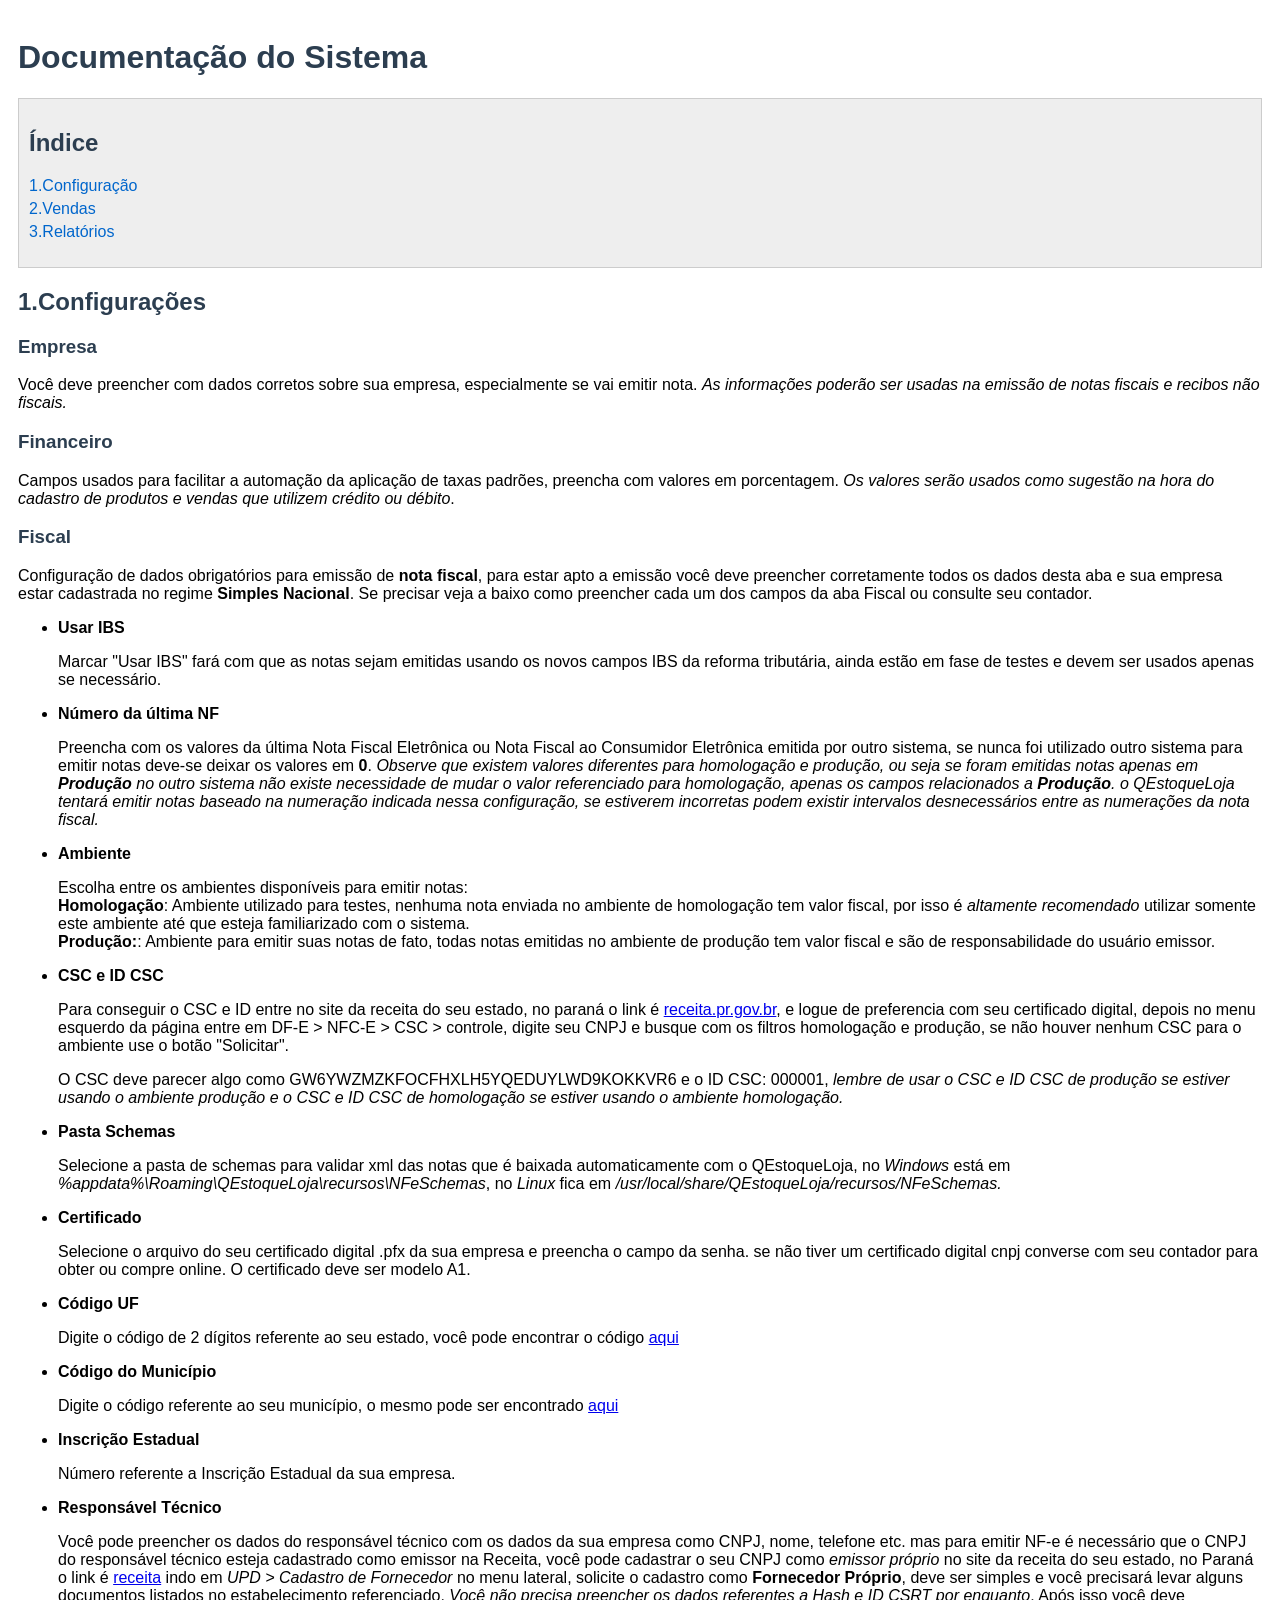
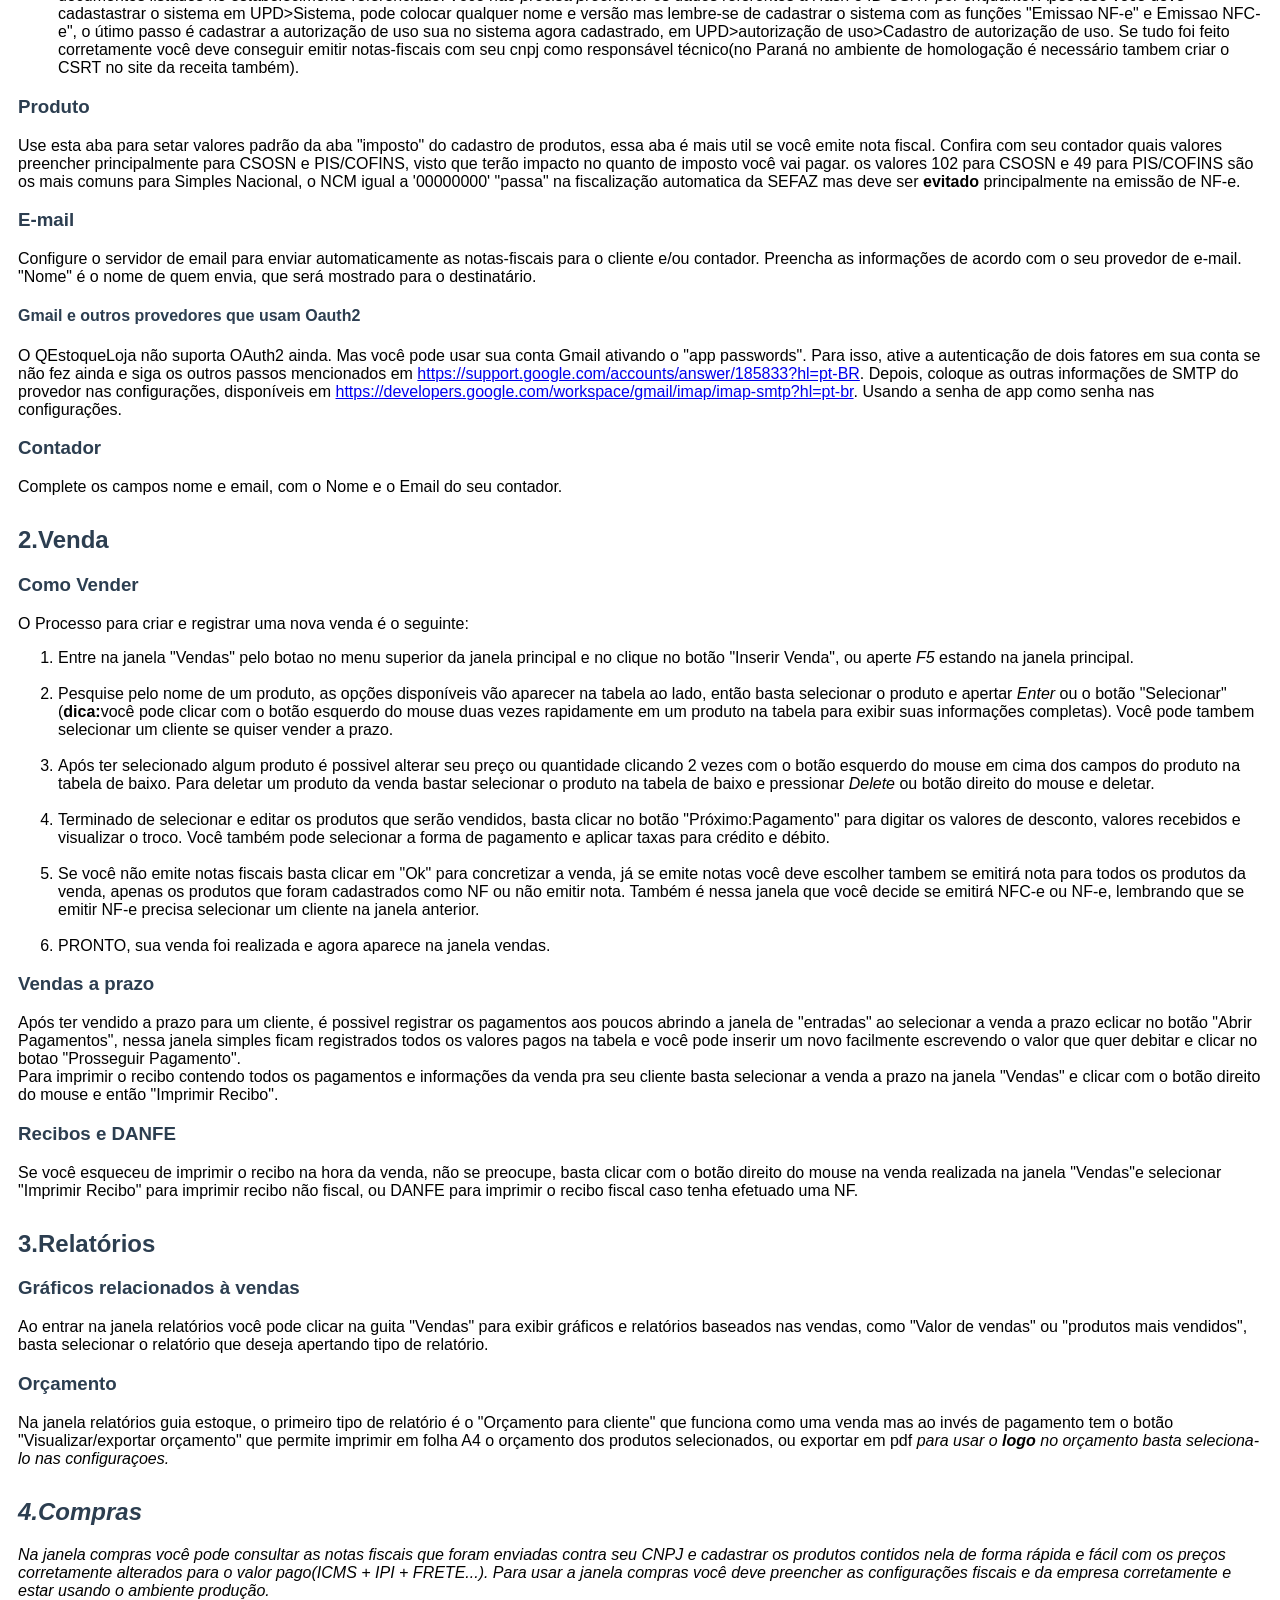
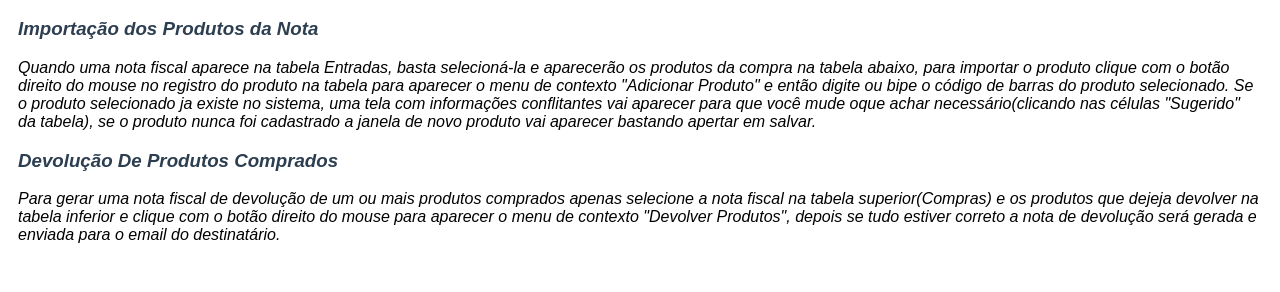
<file: assets/ajuda/help.html>
<!DOCTYPE html>
<html lang="pt-BR">
  <head>
    <meta charset="UTF-8">
    <title>Documentação do Sistema</title>
    <style>
      body {
	  font-family: Arial, sans-serif;
	  padding: 10px;
      }
      h1, h2, h3, h4 {
	  color: #2c3e50;
      }
      nav {
	  background: #eeeeee;
	  border: 1px solid #ccc;
	  padding: 10px;
	  margin-bottom: 20px;
      }
      nav ul {
	  list-style-type: none;
	  padding: 0;
      }
      nav ul li {
	  margin: 5px 0;
      }
      nav ul li a {
	  text-decoration: none;
	  color: #0066cc;
      }
      nav ul li a:hover {
	  text-decoration: underline;
      }
      section {
	  margin-bottom: 30px;
      }
    </style>
  </head>
  <body>

    <h1>Documentação do Sistema</h1>

    <nav>
      <h2>Índice</h2>
      <ul>
	<li><a href="#configuracao">1.Configuração</a></li>
	<li><a href="#vendas">2.Vendas</a></li>
	<li><a href="#relatorios">3.Relatórios</a></li>
      </ul>
    </nav>

    <section id="configuracao">
      <h2>1.Configurações</h2>
      <h3 id="empresa">Empresa</h3>
      <p>Você deve preencher com dados corretos sobre sua empresa, especialmente se vai emitir nota.
	<i>As informações poderão ser usadas na emissão de notas fiscais e recibos não fiscais.</i></p>
      <h3 id="financeiro">Financeiro</h3>
      <p>Campos usados para facilitar a automação da aplicação de taxas padrões, preencha com valores
	em porcentagem. <i>Os valores serão usados como sugestão na hora do cadastro de produtos e vendas
	  que utilizem crédito ou débito</i>.</p>
      <h3 id="fiscal">Fiscal</h3>
      <p>Configuração de dados obrigatórios para emissão de <b>nota fiscal</b>, para estar apto a emissão
	você deve preencher corretamente todos os dados desta aba e sua empresa estar cadastrada no regime
	<b>Simples Nacional</b>. Se precisar veja a baixo como preencher cada um dos campos da aba Fiscal
	ou consulte seu contador.</p>
      <ul>
	<li><b>Usar IBS</b></li>
	<p>Marcar "Usar IBS" fará com que as notas sejam emitidas usando os novos campos IBS da reforma tributária, ainda estão em fase de testes e devem ser usados apenas se necessário.</p>
	<li><b>Número da última NF</b></li>
	<p>Preencha com os valores da última Nota Fiscal Eletrônica ou Nota Fiscal ao Consumidor Eletrônica
	  emitida por outro sistema, se nunca foi utilizado outro sistema para emitir notas deve-se deixar os
	  valores em <b>0</b>. <i>Observe que existem valores diferentes para homologação e produção, ou seja se foram emitidas
	    notas apenas em <b>Produção</b> no outro sistema não existe necessidade de mudar o valor referenciado para homologação,
	    apenas os campos relacionados a <b>Produção</b>. o QEstoqueLoja tentará emitir notas baseado na numeração indicada nessa configuração,
	    se estiverem incorretas podem existir intervalos desnecessários entre as numerações da nota fiscal.</i></p>
	<li><b>Ambiente</b></li>
	<p>Escolha entre os ambientes disponíveis para emitir notas:<br>
	  <b>Homologação</b>: Ambiente utilizado para testes, nenhuma nota enviada no ambiente de homologação tem valor fiscal,
	  por isso é <i>altamente recomendado</i> utilizar somente este ambiente até que esteja familiarizado com o sistema.<br>
	  <b>Produção:</b>: Ambiente para emitir suas notas de fato, todas notas emitidas no ambiente de produção tem valor fiscal e são
	  de responsabilidade do usuário emissor.</p>
	<li><b>CSC e ID CSC</b></li>
	<p>Para conseguir o CSC e ID entre no site da receita do seu estado, no paraná o link é <a href="https://receita.pr.gov.br">receita.pr.gov.br</a>, e logue de preferencia com seu certificado digital, depois no menu esquerdo da página entre em DF-E > NFC-E > CSC > controle, digite seu CNPJ e busque com os filtros
	  homologação e produção, se não houver nenhum CSC para o ambiente use o botão "Solicitar".</p>
	<p>O CSC deve parecer algo como GW6YWZMZKFOCFHXLH5YQEDUYLWD9KOKKVR6 e o ID CSC: 000001, <i>lembre de usar o CSC e ID CSC de produção se estiver
	    usando o ambiente produção e o CSC e ID CSC de homologação se estiver usando o ambiente homologação.</i></p>
	<li><b>Pasta Schemas</b></li>
	<p>Selecione a pasta de schemas para validar xml das notas que é baixada automaticamente com o QEstoqueLoja, no <i>Windows</i> está em <i>%appdata%\Roaming\QEstoqueLoja\recursos\NFeSchemas</i>, no <i>Linux</i> fica em <i>/usr/local/share/QEstoqueLoja/recursos/NFeSchemas.</i>
	</p>
	<!-- <p>Baixe a pasta contendo os schemas da NF oficiais do governo, geralmente é recomendado baixar a versão mais atual dos schemas, porém o -->
	  <!--   QEstoqueLoja nem sempre atualiza imediatamente para comportar as novas mudanças, nessa versão do QEstoqueLoja, a versão <i>Esquema XML NF-e/NFC-e - Pacote de Liberação nº 9o (Novo leiaute da NF-e, NT 2024.001 v.1.00) (ZIP). Publicado em 04/06/2024</i> foi testada e está funcionando corretamente. Para baixar o arquivo compactado contendo a pasta de schemas acesse o <a href="https://www.nfe.fazenda.gov.br/portal/listaConteudo.aspx?tipoConteudo=BMPFMBoln3w=&AspxAutoDetectCookieSupport=1">Portal da Nota Fiscal Eletrônica</a>, escolha a versão recomendada, descompacte o arquivo e selecione a pasta que contem os arquivos .xsd.</p> -->
	<!-- <li><b>Pasta CertificadosAC</b></li> -->
	<!-- <p>Baixe e selecione a pasta contendo os certificados digitais da ICP-Brasil, você pode baixar o <i>arquivo único compactado da cadeia vigente</i> no site: <a href="https://www.gov.br/iti/pt-br/assuntos/repositorio/certificados-das-acs-da-icp-brasil-arquivo-unico-compactado">Certificados das ACs da ICP-Brasil - Arquivo Único Compactado</a>.</p> -->
	<li><b>Certificado</b></li>
	<p>Selecione o arquivo do seu certificado digital .pfx da sua empresa e preencha o campo da senha. se não tiver um certificado digital cnpj converse com seu contador para obter ou compre online. O certificado deve ser modelo A1.</p>
	<li><b>Código UF</b></li>
	<p>Digite o código de 2 dígitos referente ao seu estado, você pode encontrar o código <a href="https://sistemasweb.agricultura.gov.br/manuais/Manual_PGA_WS/322CodigoIBGESigladaUnidadeFeder.html">aqui</a></p>
	<li><b>Código do Município</b></li>
	<p>Digite o código referente ao seu município, o mesmo pode ser encontrado <a href="https://www.ibge.gov.br/explica/codigos-dos-municipios.php">aqui</a></p>
	<li><b>Inscrição Estadual</b></li>
	<p>Número referente a Inscrição Estadual da sua empresa.</p>
	<li><b>Responsável Técnico</b></li>
	<p>Você pode preencher os dados do responsável técnico com os dados da sua empresa como CNPJ, nome, telefone etc. mas para emitir NF-e é necessário que o CNPJ do responsável técnico esteja cadastrado como emissor na Receita, você pode cadastrar o seu CNPJ como <i>emissor próprio</i> no site da receita do seu estado, no Paraná o link é <a href="https://receita.pr.gov.br">receita</a> indo em <i>UPD > Cadastro de Fornecedor</i> no menu lateral, solicite o cadastro como <b> Fornecedor Próprio</b>, deve ser simples e você precisará levar alguns documentos listados no estabelecimento referenciado.<i> Você não precisa preencher os dados referentes a Hash e ID CSRT por enquanto</i>. Após isso você deve cadastastrar o sistema em UPD>Sistema, pode colocar qualquer nome e versão mas lembre-se de cadastrar o sistema com as funções "Emissao NF-e" e Emissao NFC-e", o útimo passo é cadastrar a autorização de uso sua no sistema agora cadastrado, em UPD>autorização de uso>Cadastro de autorização de uso. Se tudo foi feito corretamente você deve conseguir emitir notas-fiscais com seu cnpj como responsável técnico(no Paraná no ambiente de homologação é necessário tambem criar o CSRT no site da receita também).
      </ul>
      <h3 id="conf-produto">Produto</h3>
      <p>Use esta aba para setar valores padrão da aba "imposto" do cadastro de produtos, essa aba é mais util se você emite nota fiscal. Confira com seu contador quais valores preencher principalmente para CSOSN e PIS/COFINS, visto que terão impacto no quanto de imposto você vai pagar.
	os valores 102 para CSOSN e 49 para PIS/COFINS são os mais comuns para Simples Nacional, o NCM igual a '00000000' "passa" na fiscalização automatica da SEFAZ mas deve ser <b>evitado</b> principalmente na emissão de NF-e.</p>
      <h3 id="conf-email">E-mail</h3>
      <p>Configure o servidor de email para enviar automaticamente as
	notas-fiscais para o cliente e/ou contador. Preencha as
	informações de acordo com o seu provedor de e-mail. "Nome" é o
	nome de quem envia, que será mostrado para o destinatário.
      </p>
      <h4>Gmail e outros provedores que usam Oauth2 </h4>
      <p>
	O QEstoqueLoja não suporta OAuth2 ainda. Mas você pode usar sua
	conta Gmail ativando o "app passwords". Para isso, ative a
	autenticação de dois fatores em sua conta se não fez ainda e
	siga os outros passos mencionados
	em <a href="https://support.google.com/accounts/answer/185833?hl=pt-BR">https://support.google.com/accounts/answer/185833?hl=pt-BR</a>.
	Depois, coloque as outras informações de SMTP do provedor nas
	configurações, disponíveis
	em <a href="https://developers.google.com/workspace/gmail/imap/imap-smtp?hl=pt-br">https://developers.google.com/workspace/gmail/imap/imap-smtp?hl=pt-br</a>. Usando
	a senha de app como senha nas configurações.</p>
      <h3 id="conf-contador">Contador</h3>
      <p>Complete os campos nome e email, com o Nome e o Email do seu
      contador.
      </p>
    </section>
    

    <section id="vendas">
      <h2>2.Venda</h2>
      <h3 id="pedido">Como Vender</h3>
      <p>O Processo para criar e registrar uma nova venda é o seguinte:</p>
      <ol>
	<li>Entre na janela "Vendas" pelo botao no menu superior da janela principal e no clique no botão "Inserir Venda", ou aperte <i>F5</i> estando na janela principal.</li><br>
	<li>Pesquise pelo nome de um produto, as opções disponíveis vão aparecer na tabela ao lado, então basta selecionar o produto e apertar <i>Enter</i> ou o botão "Selecionar"(<b>dica:</b>você pode clicar com o botão esquerdo do mouse duas vezes rapidamente em um produto na tabela para exibir suas informações completas). Você pode tambem selecionar um cliente se quiser vender a prazo.</li><br>
	<li>Após ter selecionado algum produto é possivel alterar seu preço ou quantidade clicando 2 vezes com o botão esquerdo do mouse em cima dos campos do produto na tabela de baixo.  Para deletar um produto da venda bastar selecionar o produto na tabela de baixo e pressionar <i>Delete</i> ou botão direito do mouse e deletar.</li><br>
	<li>Terminado de selecionar e editar os produtos que serão vendidos, basta clicar no botão "Próximo:Pagamento" para digitar os valores de desconto, valores recebidos e visualizar o troco. Você também pode selecionar a forma de pagamento e aplicar taxas para crédito e débito.</li><br>
	<li> Se você não emite notas fiscais basta clicar em "Ok" para concretizar a venda, já se emite notas você deve escolher tambem se emitirá nota para todos os produtos da venda, apenas os produtos que foram cadastrados como NF ou não emitir nota. Também é nessa janela que você decide se emitirá NFC-e ou NF-e, lembrando que se emitir NF-e precisa selecionar um cliente na janela anterior.</li><br>
	<li>PRONTO, sua venda foi realizada e agora aparece na janela vendas.
      </ol>
      <h3 id="venda-prazo">Vendas a prazo</h3>
      <p>Após ter vendido a prazo para um cliente, é possivel registrar os pagamentos aos poucos abrindo a janela de "entradas" ao selecionar a venda a prazo eclicar no botão "Abrir Pagamentos", nessa janela simples ficam registrados todos os valores pagos na tabela e você pode inserir um novo facilmente escrevendo o valor que quer debitar e clicar no botao "Prosseguir Pagamento".<br>Para imprimir o recibo contendo todos os pagamentos e informações da venda pra seu cliente basta selecionar a venda a prazo na janela "Vendas" e clicar com o botão direito do mouse e então "Imprimir Recibo".</p>
      <h3 id="recibos">Recibos e DANFE</h3>
      <p>Se você esqueceu de imprimir o recibo na hora da venda, não se preocupe, basta clicar com o botão direito do mouse na venda realizada na janela "Vendas"e selecionar "Imprimir Recibo" para imprimir recibo não fiscal, ou DANFE para imprimir o recibo fiscal caso tenha efetuado uma NF. </p>
    </section>

    <section id="relatorios">
      <h2>3.Relatórios</h2>
      <h3 id="grafico-venda">Gráficos relacionados à vendas</h3>
      <p>Ao entrar na janela relatórios você pode clicar na guita "Vendas" para exibir gráficos e relatórios baseados nas vendas, como "Valor de vendas" ou "produtos mais vendidos", basta selecionar o relatório que deseja apertando tipo de relatório.</p>
      <h3 id="orcamento">Orçamento</h3>
      <p>Na janela relatórios guia estoque, o primeiro tipo de relatório é o "Orçamento para cliente" que funciona como uma venda mas ao invés de pagamento tem o botão "Visualizar/exportar orçamento" que permite imprimir em folha A4 o orçamento dos produtos selecionados, ou exportar em pdf <i>para usar o <b>logo</b> no orçamento basta seleciona-lo nas configuraçoes.</p>
    </section>
    <section id="Compras">
      <h2>4.Compras</h2>
      <p>Na janela compras você pode consultar as notas fiscais
	que foram enviadas contra seu CNPJ e cadastrar os produtos
	contidos nela de forma rápida e fácil com os preços
	corretamente alterados para o valor pago(ICMS + IPI + FRETE...).
	Para usar a janela compras você deve preencher as
	configurações fiscais e da empresa corretamente e estar usando o ambiente
	produção.</p>
      <h3 id="importacao-cadastro-produtos">Importação dos Produtos da
	Nota</h3>
      <p>Quando uma nota fiscal aparece na tabela Entradas, basta
      selecioná-la e aparecerão os produtos da compra na tabela
      abaixo, para importar o produto clique com o botão direito do
      mouse no registro do produto na tabela para aparecer o menu de
      contexto "Adicionar Produto" e então digite ou bipe o código de
      barras do produto selecionado. Se o produto selecionado ja
      existe no sistema, uma tela com informações conflitantes vai
      aparecer para que você mude oque achar necessário(clicando nas
      células "Sugerido" da tabela), se o produto nunca foi
      cadastrado a janela de novo produto vai aparecer bastando
	apertar em salvar.</p>
      <h3 id="compras-devolucao">Devolução De Produtos Comprados</h3>
      <p>Para gerar uma nota fiscal de devolução de um ou mais
      produtos comprados apenas selecione a nota fiscal na tabela
      superior(Compras) e os produtos que dejeja devolver na tabela
      inferior e clique com o botão direito do mouse para aparecer o
      menu de contexto "Devolver Produtos", depois se tudo estiver
      correto a nota de devolução será gerada e enviada para o email
      do destinatário.</p>
      
	

  </body>
</html>
</file>
